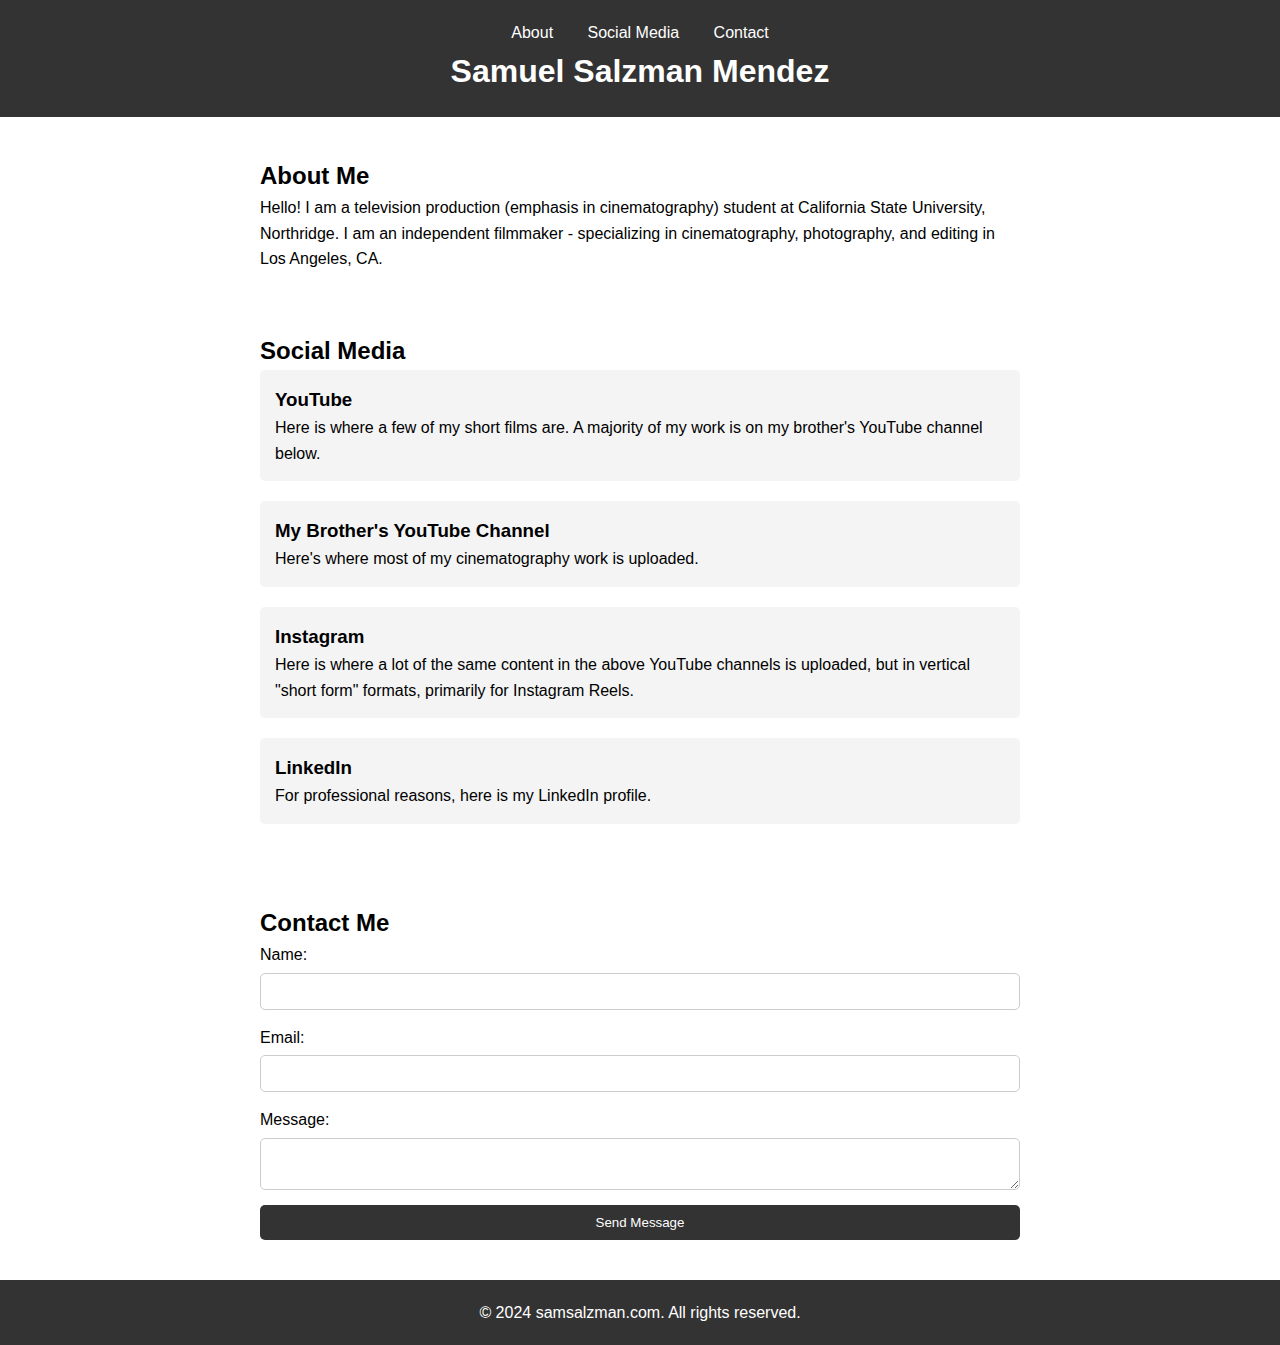
<file: index.html>
<!DOCTYPE html>
<html lang="en">
<head>
    <meta charset="UTF-8">
    <meta name="viewport" content="width=device-width, initial-scale=1.0">
    <title>Samuel Salzman Mendez</title>
    <link rel="stylesheet" href="styles.css">
</head>
<body>
    <header>
        <nav>
            <ul>
                <li><a href="#about">About</a></li>
                <li><a href="#projects">Social Media</a></li>
                <li><a href="#contact">Contact</a></li>
            </ul>
        </nav>
        <h1>Samuel Salzman Mendez</h1>
    </header>

    <section id="about">
        <h2>About Me</h2>
        <p>Hello! I am a television production (emphasis in cinematography) student at California State University, Northridge. I am an independent filmmaker - specializing in cinematography, photography, and editing in Los Angeles, CA.</p>
    </section>

    <section id="projects">
        <h2>Social Media</h2>
        <div class="project">
            <h3><a href="https://www.youtube.com/smallsman8">YouTube</a></h3>
            <p>Here is where a few of my short films are. A majority of my work is on my brother's YouTube channel below.</p>
        </div>
        <div class="project">
            <h3><a href="https://www.youtube.com/@danielbarrera7518">My Brother's YouTube Channel</a></h3>
            <p>Here's where most of my cinematography work is uploaded.</p>
        </div>
        <div class="project">
            <h3><a href="https://www.instagram.com/sam_salzman/">Instagram</a></h3>
            <p>Here is where a lot of the same content in the above YouTube channels is uploaded, but in vertical "short form" formats, primarily for Instagram Reels.</p>
        </div>
    </div>
    <div class="project">
        <h3><a href="https://www.linkedin.com/in/samsalzman/">LinkedIn</a></h3>
        <p>For professional reasons, here is my LinkedIn profile.</p>
    </div>
    </section>

    <section id="contact">
        <h2>Contact Me</h2>
        <form action="https://formsubmit.co/ministeve11@gmail.com" method="POST">
            <label for="name">Name:</label>
            <input type="text" id="name" name="name" required>
            
            <label for="email">Email:</label>
            <input type="email" id="email" name="email" required>
            
            <label for="message">Message:</label>
            <textarea id="message" name="message" required></textarea>
            
            <button type="submit">Send Message</button>
        </form>
    </section>

    <footer>
        <p>&copy; 2024 samsalzman.com. All rights reserved.</p>
    </footer>
</body>
</html>
</file>
<file: styles.css>
* {
    box-sizing: border-box;
    margin: 0;
    padding: 0;
}

body {
    font-family: Arial, sans-serif;
    line-height: 1.6;
}

header {
    background: #333;
    color: #fff;
    padding: 20px 0;
    text-align: center;
}

nav ul {
    list-style: none;
}

nav ul li {
    display: inline;
    margin: 0 15px;
}

nav a {
    color: #fff;
    text-decoration: none;
}

section {
    padding: 20px;
    margin: 20px auto;
    max-width: 800px;
}

.project {
    background: #f4f4f4;
    margin-bottom: 20px;
    padding: 15px;
    border-radius: 5px;
}

form {
    display: flex;
    flex-direction: column;
}

form label {
    margin-bottom: 5px;
}

form input, form textarea {
    margin-bottom: 15px;
    padding: 10px;
    border: 1px solid #ccc;
    border-radius: 5px;
}

button {
    background: #333;
    color: #fff;
    padding: 10px;
    border: none;
    border-radius: 5px;
    cursor: pointer;
}

button:hover {
    background: #555;
}

footer {
    text-align: center;
    padding: 20px;
    background: #333;
    color: #fff;
    position: relative;
    bottom: 0;
    width: 100%;
}

/* Responsive styles */
@media (max-width: 600px) {
    nav ul li {
        display: block;
        margin: 10px 0;
    }
}

a {
    color: #000000;
    text-decoration: none;
}

a:hover {
    color:#000000; 
    text-decoration:none; 
    cursor:pointer;  
}
</file>
